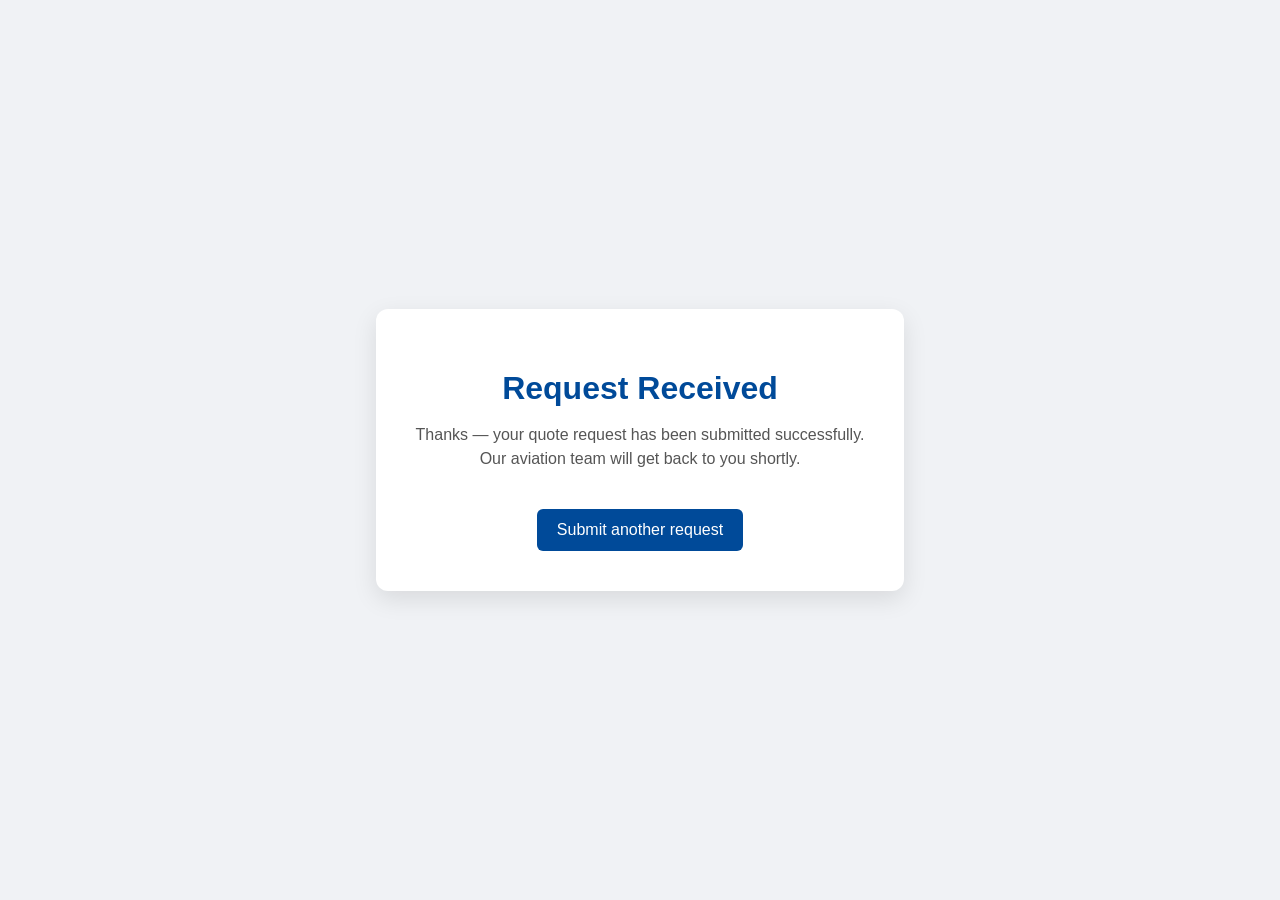
<file: success.html>
<!DOCTYPE html>
<html lang="en">
<head>
    <meta charset="UTF-8">
    <title>Quote Request Sent</title>
    <meta name="viewport" content="width=device-width, initial-scale=1.0">

    <style>
        body {
            font-family: Arial, sans-serif;
            background: #f0f2f5;
            display: flex;
            justify-content: center;
            align-items: center;
            height: 100vh;
            margin: 0;
        }

        .card {
            background: white;
            padding: 40px;
            border-radius: 12px;
            box-shadow: 0 8px 24px rgba(0,0,0,0.1);
            text-align: center;
            max-width: 500px;
        }

        h1 {
            color: #004a99;
            margin-bottom: 10px;
        }

        p {
            color: #555;
            line-height: 1.5;
        }

        .btn {
            display: inline-block;
            margin-top: 20px;
            padding: 12px 20px;
            background: #004a99;
            color: white;
            text-decoration: none;
            border-radius: 6px;
        }

        .btn:hover {
            background: #003a7a;
        }
    </style>
</head>

<body>
    <div class="card">
        <h1>Request Received</h1>

        <p>
            Thanks — your quote request has been submitted successfully.<br>
            Our aviation team will get back to you shortly.
        </p>

        <p id="quoteRef" style="margin-top:15px; font-size:1.1rem;"></p>

        <a class="btn" href="index.html">Submit another request</a>
    </div>

    <script>
        const params = new URLSearchParams(window.location.search);
        const id = params.get("quoteId");

        if (id) {
            document.getElementById("quoteRef").innerText =
                "Your reference: " + id;
        }
    </script>
</body>
</html>
</file>
